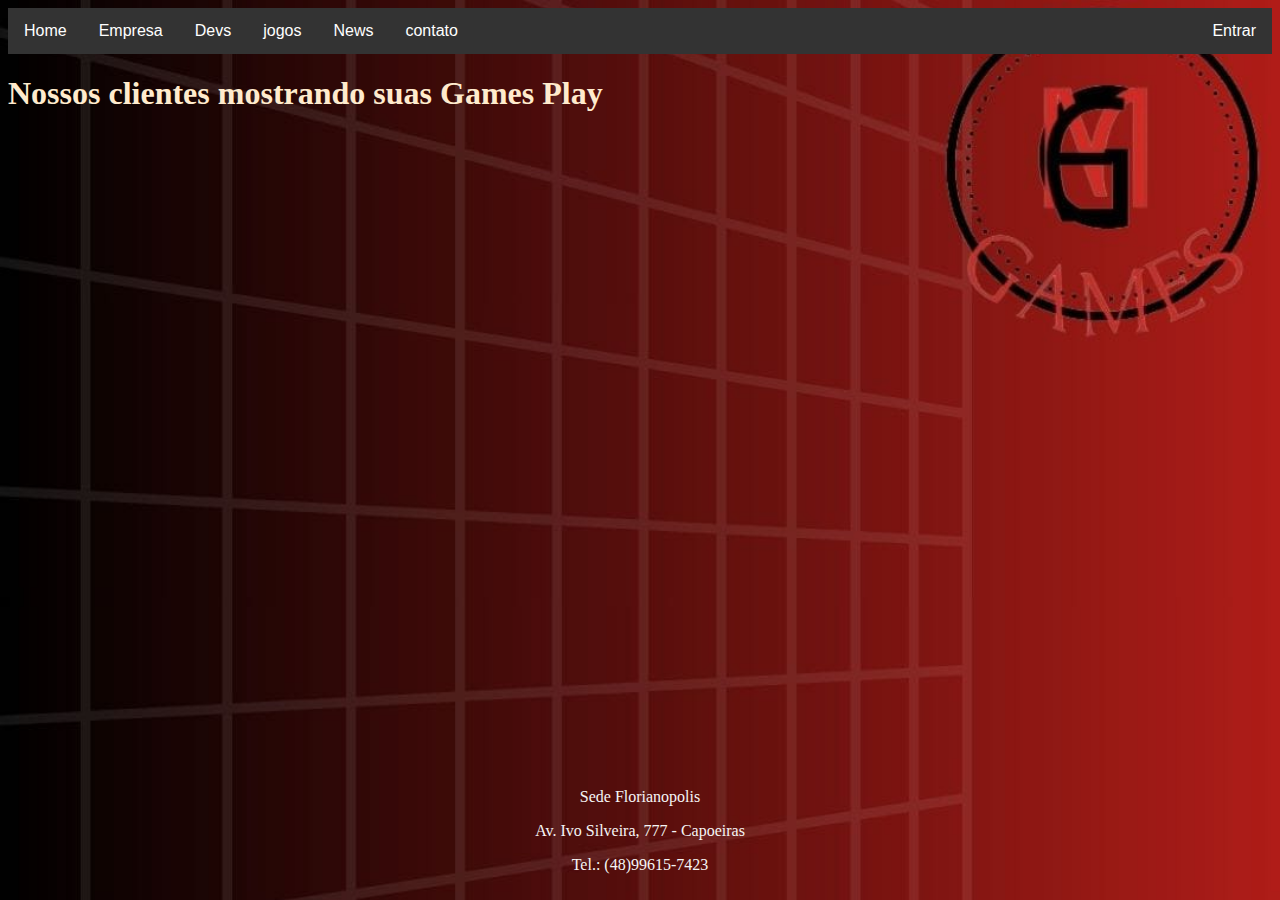
<file: dupla/index.html>
<!DOCTYPE html>
<html lang="pt-br">
<head>
    <meta charset="UFT-8">
    <meta http-equiv="X-UA-Compatible" content="IE=chrome">
    <meta name="viewport" content="width=device-width, initial-scale=1.0">
    <link rel="stylesheet" href="style.css">
    <title>Gui&Maria</title>

</head>
<body>
      <!--Barra Menu-->
    <nav id="menuH">
        <div class="navbar">
            <a href="index.html">Home
            </a>

            <a href="../dupla/Empresa/index.html">Empresa
            </a> 

            <div class="dropdown">
              <button class="dropbtn">Devs
                <i class="fa fa-caret-down"></i>
              </button>
              <div class="dropdown-content">
                <a href="../dupla/curriculoGui.html">Guilherme</a>
                <a href="../dupla/curriculoduda.html">Maria Eduarda</a>
            </div>
            </div>

            <a href="../dupla/jogos/index2.html">jogos
            </a> 

            <a href="../dupla/News/index.html">News
            </a> 

            <a href="../dupla/formulario/index.html">contato
            </a> 

            <a href="http://sga.fmpsc.edu.br/portal">Entrar
            </a>

          </div>
    </nav>
    <!--Barra Menu-->

</body>
    <h1>Nossos clientes mostrando suas Games Play</h1>

    <iframe width="560" height="315" src="https://www.youtube.com/embed/fkCfHtO1IXo?si=cz0vE5HKGeuNaut3" title="YouTube video player" frameborder="0" allow="accelerometer; autoplay; clipboard-write; encrypted-media; gyroscope; picture-in-picture; web-share" allowfullscreen></iframe>

    <iframe width="560" height="315" src="https://www.youtube.com/embed/VoQJrenOC-c?si=14FCwlcWL7K_UmV6" title="YouTube video player" frameborder="0" allow="accelerometer; autoplay; clipboard-write; encrypted-media; gyroscope; picture-in-picture; web-share" allowfullscreen></iframe>

    <iframe width="560" height="315" src="https://www.youtube.com/embed/aaVWxJGRGpI?si=E9W53GMz2Ra1kC54" title="YouTube video player" frameborder="0" allow="accelerometer; autoplay; clipboard-write; encrypted-media; gyroscope; picture-in-picture; web-share" allowfullscreen></iframe>

    <iframe width="560" height="315" src="https://www.youtube.com/embed/Mi-bPk67Eug?si=uApfKZTNXnHuVZnU" title="YouTube video player" frameborder="0" allow="accelerometer; autoplay; clipboard-write; encrypted-media; gyroscope; picture-in-picture; web-share" allowfullscreen></iframe>
</body>
<footer>
  <p>Sede Florianopolis</p>
  <p>Av. Ivo Silveira, 777 - Capoeiras</p>
  <p>Tel.: (48)99615-7423</p>
</footer>


</html>
</file>
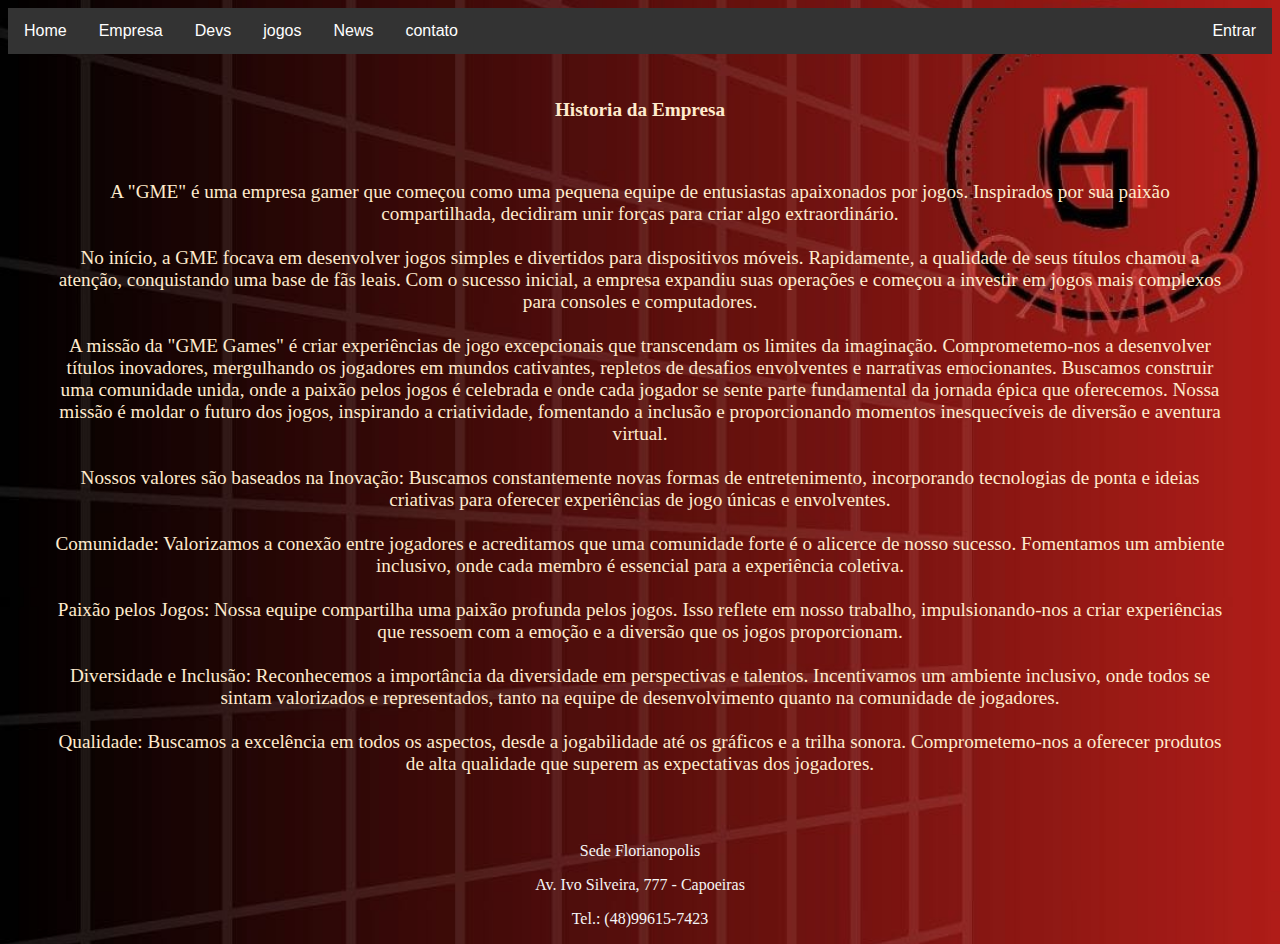
<file: dupla/Empresa/index.html>
<!DOCTYPE html>
<html lang="en">
<head>
    <meta charset="UTF-8">
    <meta name="viewport" content="width=device-width, initial-scale=1.0">
    <title>Empresa</title>
    <link rel="stylesheet" href="../Empresa/style.css">
</head>
<body>
     <!--Barra Menu-->
     <nav id="menuH">
        <div class="navbar">
            <a href="../index.html">Home
            </a>
            
            <a href="../Empresa/index.html">Empresa
            </a> 

            <div class="dropdown">
              <button class="dropbtn">Devs
                <i class="fa fa-caret-down"></i>
              </button>
              <div class="dropdown-content">
                <a href="../curriculoGui.html">Guilherme</a>
                <a href="../curriculoduda.html">Maria Eduarda</a>
            </div>
            </div>

            <a href="../jogos/index2.html">jogos
            </a> 

            <a href="../News/index.html">News
            </a> 

            <a href="../formulario/index.html">contato
            </a> 

            <a href="http://sga.fmpsc.edu.br/portal">Entrar
            </a>

          </div>
    </nav>
        <!--Barra Menu-->
<h1>Historia da Empresa</h1>

    <p class="text">A "GME" é uma empresa gamer que começou como uma pequena equipe de entusiastas apaixonados por jogos. Inspirados por sua paixão compartilhada, decidiram unir forças para criar algo extraordinário. <br><br>
        No início, a GME focava em desenvolver jogos simples e divertidos para dispositivos móveis. Rapidamente, a qualidade de seus títulos chamou a atenção, conquistando uma base de fãs leais. Com o sucesso inicial, a empresa expandiu suas operações e começou a investir em jogos mais complexos para consoles e computadores. <br><br>
        A missão da "GME Games" é criar experiências de jogo excepcionais que transcendam os limites da imaginação. Comprometemo-nos a desenvolver títulos inovadores, mergulhando os jogadores em mundos cativantes, repletos de desafios envolventes e narrativas emocionantes. Buscamos construir uma comunidade unida, onde a paixão pelos jogos é celebrada e onde cada jogador se sente parte fundamental da jornada épica que oferecemos. Nossa missão é moldar o futuro dos jogos, inspirando a criatividade, fomentando a inclusão e proporcionando momentos inesquecíveis de diversão e aventura virtual.<br><br>
         Nossos valores são baseados na Inovação: Buscamos constantemente novas formas de entretenimento, incorporando tecnologias de ponta e ideias criativas para oferecer experiências de jogo únicas e envolventes.<br><br>
        Comunidade: Valorizamos a conexão entre jogadores e acreditamos que uma comunidade forte é o alicerce de nosso sucesso. Fomentamos um ambiente inclusivo, onde cada membro é essencial para a experiência coletiva. <br><br>
        Paixão pelos Jogos: Nossa equipe compartilha uma paixão profunda pelos jogos. Isso reflete em nosso trabalho, impulsionando-nos a criar experiências que ressoem com a emoção e a diversão que os jogos proporcionam. <br><br>
        Diversidade e Inclusão: Reconhecemos a importância da diversidade em perspectivas e talentos. Incentivamos um ambiente inclusivo, onde todos se sintam valorizados e representados, tanto na equipe de desenvolvimento quanto na comunidade de jogadores. <br><br>
        Qualidade: Buscamos a excelência em todos os aspectos, desde a jogabilidade até os gráficos e a trilha sonora. Comprometemo-nos a oferecer produtos de alta qualidade que superem as expectativas dos jogadores. <br><br>
        </p>
</body>
<footer>
  <p>Sede Florianopolis</p>
  <p>Av. Ivo Silveira, 777 - Capoeiras</p>
  <p>Tel.: (48)99615-7423</p>
</footer>
</html>
</file>
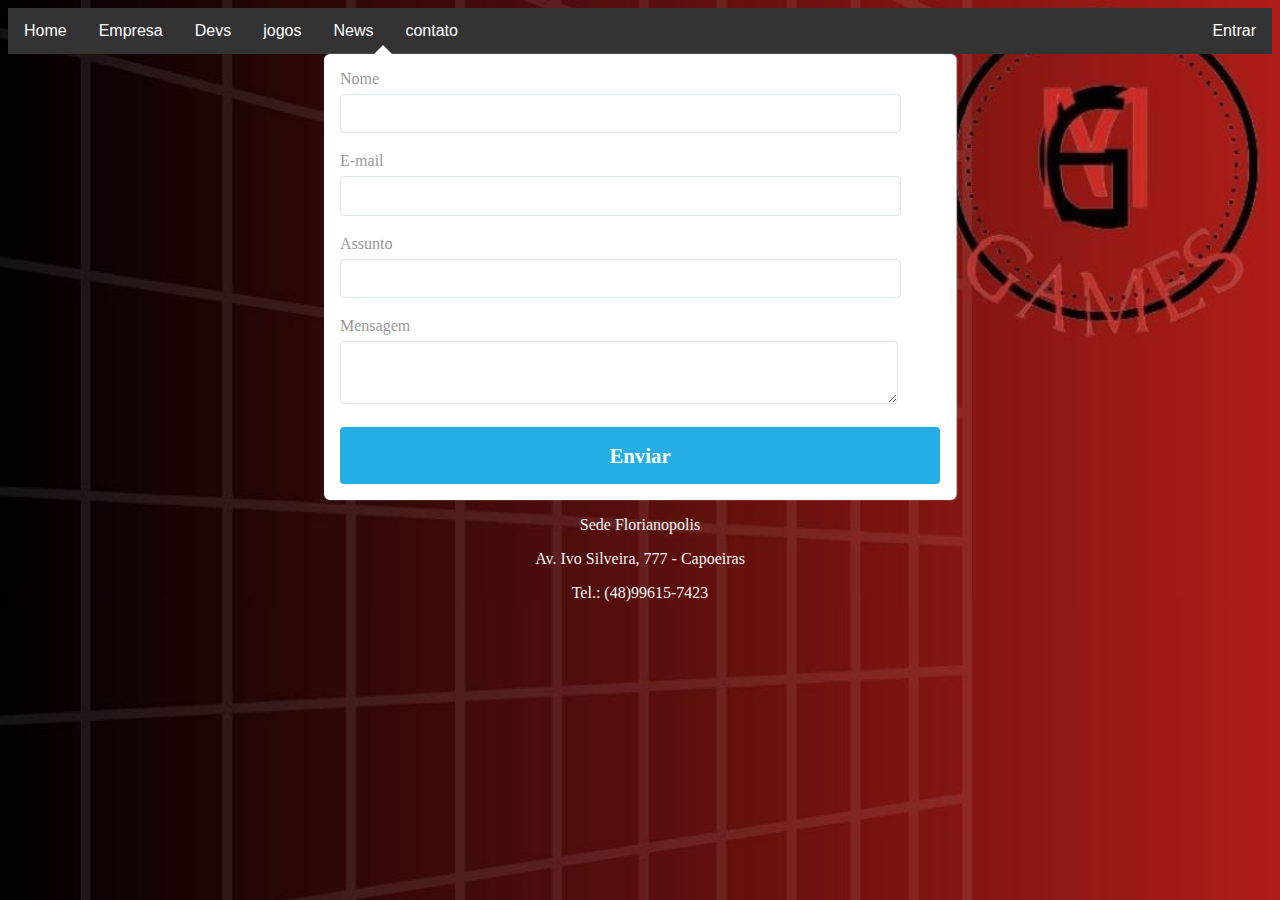
<file: dupla/formulario/index.html>
<!DOCTYPE html>
<html lang="pt_br">
<head>
    <meta charset="UTF-8">
    <meta name="viewport" content="width=device-width, initial-scale=1.0">
    <title>contato</title>
    <link rel="stylesheet" href="../formulario/style.css">
</head>
<body>

        <!--Barra Menu-->
    <nav id="menuH">
        <div class="navbar">
            <a href="../index.html">Home
            </a>

            <a href="../Empresa/index.html">Empresa
            </a> 

            <div class="dropdown">
              <button class="dropbtn">Devs
                <i class="fa fa-caret-down"></i>
              </button>
              <div class="dropdown-content">
                <a href="../curriculo.html">Guilherme</a>
                <a href="#">Maria Eduarda</a>
            </div>
            </div>

            <a href="../jogos/index2.html">jogos
            </a> 

            <a href="../News/index.html">News
            </a> 

            <a href="../dupla/formulario/index.html">contato
            </a> 

            <a href="http://sga.fmpsc.edu.br/portal">Entrar
            </a>

          </div>
    </nav>
    <!--Barra Menu-->

    <!--Formulario Contato-->
    <div class="formularioContato">
        
        <form action="aquiIraOEmail.php" method="post" enctype="multipart/form-data">
            <label>
                <span><i class="icon icon-user-1"></i> Nome</span>
                <input type="text" name="nome" required="">
            </label>
            
            <label>
                <span><i class="icon icon-email"></i> E-mail</span>
                <input type="text" name="email" class="fade_8S">
            </label>
            <label>
                <span><i class="icon icon-flag"></i> Assunto</span>
                <input type="text" name="assunto" required="">
            </label>
            
            <label>
                <span><i class="icon icon-comment"></i> Mensagem</span>
                 <textarea name="mensagem" rows="3" required=""></textarea> 
            </label>
           
            <input type="hidden" name="acao" value="enviar" />
            <button class="btn-envia" title="Enviar"><b class="icon icon-paper-plane-o"> Enviar</b></button>
        
        </form>
    </div><!--Formulario Contato-->
</body>
<footer>
    <p>Sede Florianopolis</p>
    <p>Av. Ivo Silveira, 777 - Capoeiras</p>
    <p>Tel.: (48)99615-7423</p>
  </footer>
</html>
</file>
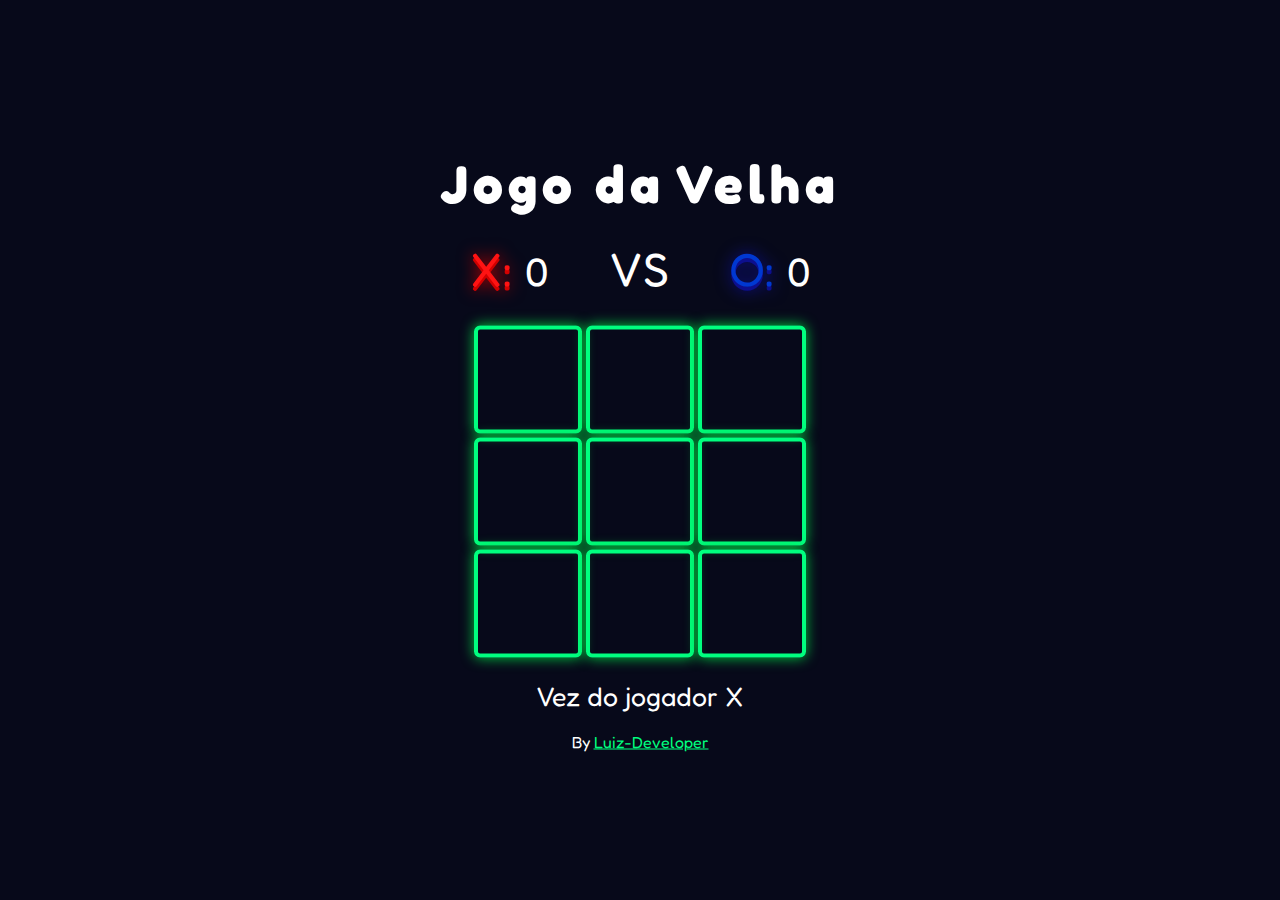
<file: dupla/jogos/jogoDaVelha/index.html>
<!DOCTYPE html>
<html lang="pt-br">
<head>
    <meta charset="UTF-8">
    <meta name="viewport" content="width=device-width, initial-scale=1.0">
    <meta http-equiv="X-UA-Compatible" content="ie=edge">
    <link rel="stylesheet" href="../jogoDaVelha/style.css">
    <title>Jogo da Velha</title>
</head>
<body>
    <div class="hide">
        <div class="hide-content">
           <p class="result">X é o vencedor</p>
           <button onclick="restart('num')" class="btn-restart">Reiniciar</button>
        </div>
    </div>
    <div class="body-container">
        <div class="title-container">
            <h2 class="title">Jogo da Velha</h2>
        </div>
        <div class="scoreboard-container">
            <div class="x-score-container">
               <span class="infor-score" style="color: #ff1313; filter: drop-shadow(0 0 8px #B00000); text-shadow: 0px 4px #D20000;">X: </span>
               <span class="x-score">0</span>
            </div>
            <div><span style="font-size: 35pt;">VS</span></div>
            <div class="o-score-container">
               <span class="infor-score" style="color: #0038d1; filter: drop-shadow(0 0 8px #0d0f8e); text-shadow: 0px 4px #0d0f8e;">O: </span>
               <span class="o-score">0</span>
            </div>
        </div>
        <div class="cell-container">
            <div class="cell" onclick="clique('cell-1')" id="cell-1"></div>
            <div class="cell" onclick="clique('cell-2')" id="cell-2"></div>
            <div class="cell" onclick="clique('cell-3')" id="cell-3"></div>
            <div class="cell" onclick="clique('cell-4')" id="cell-4"></div>
            <div class="cell" onclick="clique('cell-5')" id="cell-5"></div>
            <div class="cell" onclick="clique('cell-6')" id="cell-6"></div>
            <div class="cell" onclick="clique('cell-7')" id="cell-7"></div>
            <div class="cell" onclick="clique('cell-8')" id="cell-8"></div>
            <div class="cell" onclick="clique('cell-9')" id="cell-9"></div>
        </div>
        <div class="player-mensage">
            <p class="player-order">Vez do jogador X</p>
        </div>
        <div class="autor">
            <span>By <a href="https://github.com/Luiz-Developer">Luiz-Developer</a></span>
        </div>
    </div>
    <script src="../jogoDaVelha/script.js"></script>
</body>
</html>
</file>
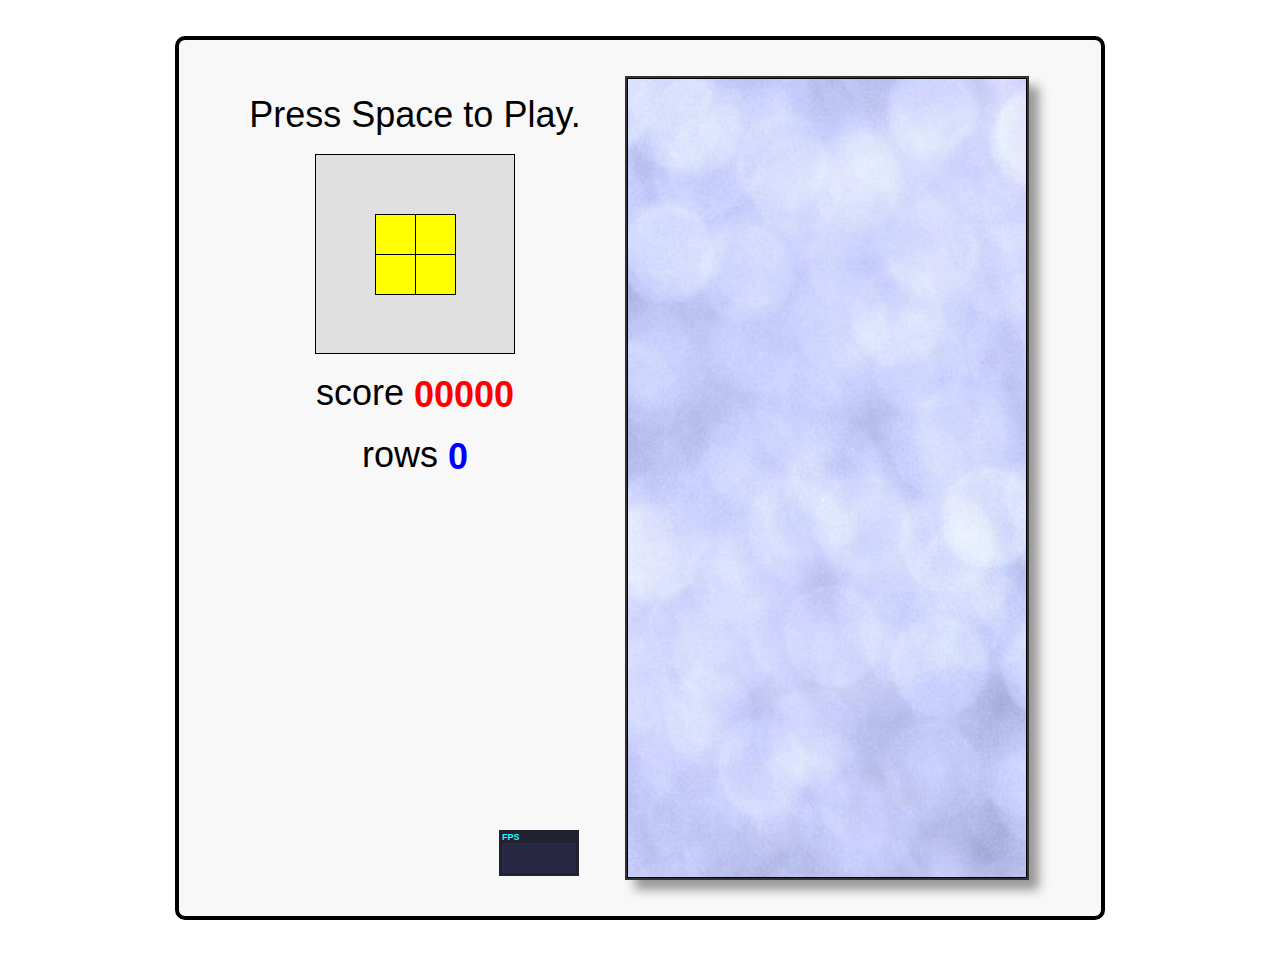
<file: dupla/jogos/tetris/index.html>
<!DOCTYPE html>
<html>
<head>
  <title>Javascript Tetris</title>
  <style>
    body      { font-family: Helvetica, sans-serif; }
    #tetris   { margin: 1em auto; padding: 1em; border: 4px solid black; border-radius: 10px; background-color: #F8F8F8; }
    #stats    { display: inline-block; vertical-align: top; }
    #canvas   { display: inline-block; vertical-align: top; background: url(texture.jpg); box-shadow: 10px 10px 10px #999; border: 2px solid #333; }
    #menu     { display: inline-block; vertical-align: top; position: relative; }
    #menu p   { margin: 0.5em 0; text-align: center; }
    #menu p a { text-decoration: none; color: black; }
    #upcoming { display: block; margin: 0 auto; background-color: #E0E0E0; }
    #score    { color: red; font-weight: bold; vertical-align: middle; }
    #rows     { color: blue; font-weight: bold; vertical-align: middle; }
    #stats    { position: absolute; bottom: 0em; right: 1em; }
    @media screen and (min-width:   0px) and (min-height:   0px)  { #tetris { font-size: 0.75em; width: 250px; } #menu { width: 100px; height: 200px; } #upcoming { width:  50px; height:  50px; } #canvas { width: 100px; height: 200px; } } /* 10px chunks */
    @media screen and (min-width: 400px) and (min-height: 400px)  { #tetris { font-size: 1.00em; width: 350px; } #menu { width: 150px; height: 300px; } #upcoming { width:  75px; height:  75px; } #canvas { width: 150px; height: 300px; } } /* 15px chunks */
    @media screen and (min-width: 500px) and (min-height: 500px)  { #tetris { font-size: 1.25em; width: 450px; } #menu { width: 200px; height: 400px; } #upcoming { width: 100px; height: 100px; } #canvas { width: 200px; height: 400px; } } /* 20px chunks */
    @media screen and (min-width: 600px) and (min-height: 600px)  { #tetris { font-size: 1.50em; width: 550px; } #menu { width: 250px; height: 500px; } #upcoming { width: 125px; height: 125px; } #canvas { width: 250px; height: 500px; } } /* 25px chunks */
    @media screen and (min-width: 700px) and (min-height: 700px)  { #tetris { font-size: 1.75em; width: 650px; } #menu { width: 300px; height: 600px; } #upcoming { width: 150px; height: 150px; } #canvas { width: 300px; height: 600px; } } /* 30px chunks */
    @media screen and (min-width: 800px) and (min-height: 800px)  { #tetris { font-size: 2.00em; width: 750px; } #menu { width: 350px; height: 700px; } #upcoming { width: 175px; height: 175px; } #canvas { width: 350px; height: 700px; } } /* 35px chunks */
    @media screen and (min-width: 900px) and (min-height: 900px)  { #tetris { font-size: 2.25em; width: 850px; } #menu { width: 400px; height: 800px; } #upcoming { width: 200px; height: 200px; } #canvas { width: 400px; height: 800px; } } /* 40px chunks */
  </style>
</head>

<body>

  <div id="tetris">
    <div id="menu">
      <p id="start"><a href="javascript:play();">Press Space to Play.</a></p>
      <p><canvas id="upcoming"></canvas></p>
      <p>score <span id="score">00000</span></p>
      <p>rows <span id="rows">0</span></p>
    </div>
    <canvas id="canvas">
      Sorry, this example cannot be run because your browser does not support the &lt;canvas&gt; element
    </canvas>
  </div>

  <script src="stats.js"></script>
  <script>

    //-------------------------------------------------------------------------
    // base helper methods
    //-------------------------------------------------------------------------

    function get(id)        { return document.getElementById(id);  }
    function hide(id)       { get(id).style.visibility = 'hidden'; }
    function show(id)       { get(id).style.visibility = null;     }
    function html(id, html) { get(id).innerHTML = html;            }

    function timestamp()           { return new Date().getTime();                             }
    function random(min, max)      { return (min + (Math.random() * (max - min)));            }
    function randomChoice(choices) { return choices[Math.round(random(0, choices.length-1))]; }

    if (!window.requestAnimationFrame) { // http://paulirish.com/2011/requestanimationframe-for-smart-animating/
      window.requestAnimationFrame = window.webkitRequestAnimationFrame ||
                                     window.mozRequestAnimationFrame    ||
                                     window.oRequestAnimationFrame      ||
                                     window.msRequestAnimationFrame     ||
                                     function(callback, element) {
                                       window.setTimeout(callback, 1000 / 60);
                                     }
    }

    //-------------------------------------------------------------------------
    // game constants
    //-------------------------------------------------------------------------

    var KEY     = { ESC: 27, SPACE: 32, LEFT: 37, UP: 38, RIGHT: 39, DOWN: 40 },
        DIR     = { UP: 0, RIGHT: 1, DOWN: 2, LEFT: 3, MIN: 0, MAX: 3 },
        stats   = new Stats(),
        canvas  = get('canvas'),
        ctx     = canvas.getContext('2d'),
        ucanvas = get('upcoming'),
        uctx    = ucanvas.getContext('2d'),
        speed   = { start: 0.6, decrement: 0.005, min: 0.1 }, // how long before piece drops by 1 row (seconds)
        nx      = 10, // width of tetris court (in blocks)
        ny      = 20, // height of tetris court (in blocks)
        nu      = 5;  // width/height of upcoming preview (in blocks)

    //-------------------------------------------------------------------------
    // game variables (initialized during reset)
    //-------------------------------------------------------------------------

    var dx, dy,        // pixel size of a single tetris block
        blocks,        // 2 dimensional array (nx*ny) representing tetris court - either empty block or occupied by a 'piece'
        actions,       // queue of user actions (inputs)
        playing,       // true|false - game is in progress
        dt,            // time since starting this game
        current,       // the current piece
        next,          // the next piece
        score,         // the current score
        vscore,        // the currently displayed score (it catches up to score in small chunks - like a spinning slot machine)
        rows,          // number of completed rows in the current game
        step;          // how long before current piece drops by 1 row

    //-------------------------------------------------------------------------
    // tetris pieces
    //
    // blocks: each element represents a rotation of the piece (0, 90, 180, 270)
    //         each element is a 16 bit integer where the 16 bits represent
    //         a 4x4 set of blocks, e.g. j.blocks[0] = 0x44C0
    //
    //             0100 = 0x4 << 3 = 0x4000
    //             0100 = 0x4 << 2 = 0x0400
    //             1100 = 0xC << 1 = 0x00C0
    //             0000 = 0x0 << 0 = 0x0000
    //                               ------
    //                               0x44C0
    //
    //-------------------------------------------------------------------------

    var i = { size: 4, blocks: [0x0F00, 0x2222, 0x00F0, 0x4444], color: 'cyan'   };
    var j = { size: 3, blocks: [0x44C0, 0x8E00, 0x6440, 0x0E20], color: 'blue'   };
    var l = { size: 3, blocks: [0x4460, 0x0E80, 0xC440, 0x2E00], color: 'orange' };
    var o = { size: 2, blocks: [0xCC00, 0xCC00, 0xCC00, 0xCC00], color: 'yellow' };
    var s = { size: 3, blocks: [0x06C0, 0x8C40, 0x6C00, 0x4620], color: 'green'  };
    var t = { size: 3, blocks: [0x0E40, 0x4C40, 0x4E00, 0x4640], color: 'purple' };
    var z = { size: 3, blocks: [0x0C60, 0x4C80, 0xC600, 0x2640], color: 'red'    };

    //------------------------------------------------
    // do the bit manipulation and iterate through each
    // occupied block (x,y) for a given piece
    //------------------------------------------------
    function eachblock(type, x, y, dir, fn) {
      var bit, result, row = 0, col = 0, blocks = type.blocks[dir];
      for(bit = 0x8000 ; bit > 0 ; bit = bit >> 1) {
        if (blocks & bit) {
          fn(x + col, y + row);
        }
        if (++col === 4) {
          col = 0;
          ++row;
        }
      }
    }

    //-----------------------------------------------------
    // check if a piece can fit into a position in the grid
    //-----------------------------------------------------
    function occupied(type, x, y, dir) {
      var result = false
      eachblock(type, x, y, dir, function(x, y) {
        if ((x < 0) || (x >= nx) || (y < 0) || (y >= ny) || getBlock(x,y))
          result = true;
      });
      return result;
    }

    function unoccupied(type, x, y, dir) {
      return !occupied(type, x, y, dir);
    }

    //-----------------------------------------
    // start with 4 instances of each piece and
    // pick randomly until the 'bag is empty'
    //-----------------------------------------
    var pieces = [];
    function randomPiece() {
      if (pieces.length == 0)
        pieces = [i,i,i,i,j,j,j,j,l,l,l,l,o,o,o,o,s,s,s,s,t,t,t,t,z,z,z,z];
      var type = pieces.splice(random(0, pieces.length-1), 1)[0];
      return { type: type, dir: DIR.UP, x: Math.round(random(0, nx - type.size)), y: 0 };
    }


    //-------------------------------------------------------------------------
    // GAME LOOP
    //-------------------------------------------------------------------------

    function run() {

      showStats(); // initialize FPS counter
      addEvents(); // attach keydown and resize events

      var last = now = timestamp();
      function frame() {
        now = timestamp();
        update(Math.min(1, (now - last) / 1000.0)); // using requestAnimationFrame have to be able to handle large delta's caused when it 'hibernates' in a background or non-visible tab
        draw();
        stats.update();
        last = now;
        requestAnimationFrame(frame, canvas);
      }

      resize(); // setup all our sizing information
      reset();  // reset the per-game variables
      frame();  // start the first frame

    }

    function showStats() {
      stats.domElement.id = 'stats';
      get('menu').appendChild(stats.domElement);
    }

    function addEvents() {
      document.addEventListener('keydown', keydown, false);
      window.addEventListener('resize', resize, false);
    }

    function resize(event) {
      canvas.width   = canvas.clientWidth;  // set canvas logical size equal to its physical size
      canvas.height  = canvas.clientHeight; // (ditto)
      ucanvas.width  = ucanvas.clientWidth;
      ucanvas.height = ucanvas.clientHeight;
      dx = canvas.width  / nx; // pixel size of a single tetris block
      dy = canvas.height / ny; // (ditto)
      invalidate();
      invalidateNext();
    }

    function keydown(ev) {
      var handled = false;
      if (playing) {
        switch(ev.keyCode) {
          case KEY.LEFT:   actions.push(DIR.LEFT);  handled = true; break;
          case KEY.RIGHT:  actions.push(DIR.RIGHT); handled = true; break;
          case KEY.UP:     actions.push(DIR.UP);    handled = true; break;
          case KEY.DOWN:   actions.push(DIR.DOWN);  handled = true; break;
          case KEY.ESC:    lose();                  handled = true; break;
        }
      }
      else if (ev.keyCode == KEY.SPACE) {
        play();
        handled = true;
      }
      if (handled)
        ev.preventDefault(); // prevent arrow keys from scrolling the page (supported in IE9+ and all other browsers)
    }

    //-------------------------------------------------------------------------
    // GAME LOGIC
    //-------------------------------------------------------------------------

    function play() { hide('start'); reset();          playing = true;  }
    function lose() { show('start'); setVisualScore(); playing = false; }

    function setVisualScore(n)      { vscore = n || score; invalidateScore(); }
    function setScore(n)            { score = n; setVisualScore(n);  }
    function addScore(n)            { score = score + n;   }
    function clearScore()           { setScore(0); }
    function clearRows()            { setRows(0); }
    function setRows(n)             { rows = n; step = Math.max(speed.min, speed.start - (speed.decrement*rows)); invalidateRows(); }
    function addRows(n)             { setRows(rows + n); }
    function getBlock(x,y)          { return (blocks && blocks[x] ? blocks[x][y] : null); }
    function setBlock(x,y,type)     { blocks[x] = blocks[x] || []; blocks[x][y] = type; invalidate(); }
    function clearBlocks()          { blocks = []; invalidate(); }
    function clearActions()         { actions = []; }
    function setCurrentPiece(piece) { current = piece || randomPiece(); invalidate();     }
    function setNextPiece(piece)    { next    = piece || randomPiece(); invalidateNext(); }

    function reset() {
      dt = 0;
      clearActions();
      clearBlocks();
      clearRows();
      clearScore();
      setCurrentPiece(next);
      setNextPiece();
    }

    function update(idt) {
      if (playing) {
        if (vscore < score)
          setVisualScore(vscore + 1);
        handle(actions.shift());
        dt = dt + idt;
        if (dt > step) {
          dt = dt - step;
          drop();
        }
      }
    }

    function handle(action) {
      switch(action) {
        case DIR.LEFT:  move(DIR.LEFT);  break;
        case DIR.RIGHT: move(DIR.RIGHT); break;
        case DIR.UP:    rotate();        break;
        case DIR.DOWN:  drop();          break;
      }
    }

    function move(dir) {
      var x = current.x, y = current.y;
      switch(dir) {
        case DIR.RIGHT: x = x + 1; break;
        case DIR.LEFT:  x = x - 1; break;
        case DIR.DOWN:  y = y + 1; break;
      }
      if (unoccupied(current.type, x, y, current.dir)) {
        current.x = x;
        current.y = y;
        invalidate();
        return true;
      }
      else {
        return false;
      }
    }

    function rotate() {
      var newdir = (current.dir == DIR.MAX ? DIR.MIN : current.dir + 1);
      if (unoccupied(current.type, current.x, current.y, newdir)) {
        current.dir = newdir;
        invalidate();
      }
    }

    function drop() {
      if (!move(DIR.DOWN)) {
        addScore(10);
        dropPiece();
        removeLines();
        setCurrentPiece(next);
        setNextPiece(randomPiece());
        clearActions();
        if (occupied(current.type, current.x, current.y, current.dir)) {
          lose();
        }
      }
    }

    function dropPiece() {
      eachblock(current.type, current.x, current.y, current.dir, function(x, y) {
        setBlock(x, y, current.type);
      });
    }

    function removeLines() {
      var x, y, complete, n = 0;
      for(y = ny ; y > 0 ; --y) {
        complete = true;
        for(x = 0 ; x < nx ; ++x) {
          if (!getBlock(x, y))
            complete = false;
        }
        if (complete) {
          removeLine(y);
          y = y + 1; // recheck same line
          n++;
        }
      }
      if (n > 0) {
        addRows(n);
        addScore(100*Math.pow(2,n-1)); // 1: 100, 2: 200, 3: 400, 4: 800
      }
    }

    function removeLine(n) {
      var x, y;
      for(y = n ; y >= 0 ; --y) {
        for(x = 0 ; x < nx ; ++x)
          setBlock(x, y, (y == 0) ? null : getBlock(x, y-1));
      }
    }

    //-------------------------------------------------------------------------
    // RENDERING
    //-------------------------------------------------------------------------

    var invalid = {};

    function invalidate()         { invalid.court  = true; }
    function invalidateNext()     { invalid.next   = true; }
    function invalidateScore()    { invalid.score  = true; }
    function invalidateRows()     { invalid.rows   = true; }

    function draw() {
      ctx.save();
      ctx.lineWidth = 1;
      ctx.translate(0.5, 0.5); // for crisp 1px black lines
      drawCourt();
      drawNext();
      drawScore();
      drawRows();
      ctx.restore();
    }

    function drawCourt() {
      if (invalid.court) {
        ctx.clearRect(0, 0, canvas.width, canvas.height);
        if (playing)
          drawPiece(ctx, current.type, current.x, current.y, current.dir);
        var x, y, block;
        for(y = 0 ; y < ny ; y++) {
          for (x = 0 ; x < nx ; x++) {
            if (block = getBlock(x,y))
              drawBlock(ctx, x, y, block.color);
          }
        }
        ctx.strokeRect(0, 0, nx*dx - 1, ny*dy - 1); // court boundary
        invalid.court = false;
      }
    }

    function drawNext() {
      if (invalid.next) {
        var padding = (nu - next.type.size) / 2; // half-arsed attempt at centering next piece display
        uctx.save();
        uctx.translate(0.5, 0.5);
        uctx.clearRect(0, 0, nu*dx, nu*dy);
        drawPiece(uctx, next.type, padding, padding, next.dir);
        uctx.strokeStyle = 'black';
        uctx.strokeRect(0, 0, nu*dx - 1, nu*dy - 1);
        uctx.restore();
        invalid.next = false;
      }
    }

    function drawScore() {
      if (invalid.score) {
        html('score', ("00000" + Math.floor(vscore)).slice(-5));
        invalid.score = false;
      }
    }

    function drawRows() {
      if (invalid.rows) {
        html('rows', rows);
        invalid.rows = false;
      }
    }

    function drawPiece(ctx, type, x, y, dir) {
      eachblock(type, x, y, dir, function(x, y) {
        drawBlock(ctx, x, y, type.color);
      });
    }

    function drawBlock(ctx, x, y, color) {
      ctx.fillStyle = color;
      ctx.fillRect(x*dx, y*dy, dx, dy);
      ctx.strokeRect(x*dx, y*dy, dx, dy)
    }

    //-------------------------------------------------------------------------
    // FINALLY, lets run the game
    //-------------------------------------------------------------------------

    run();

  </script>

</body>
</html>
</file>
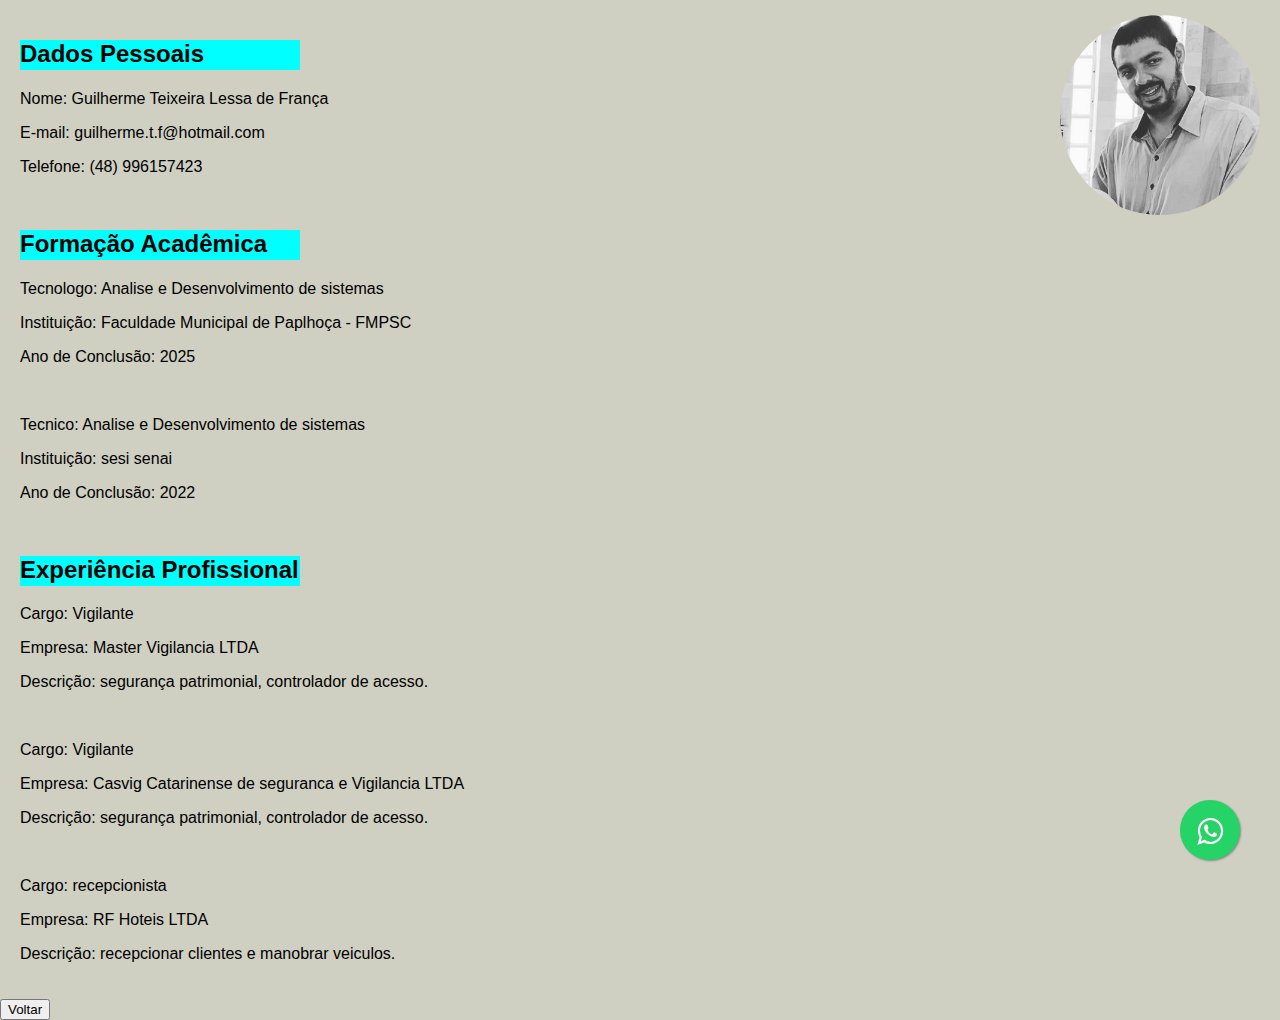
<file: dupla/curriculoGui.html>
<!DOCTYPE html>
<html>
<head>
    <title>Currículo Guilherme</title>
    <style>
        body {
            font-family: Arial, sans-serif;
            background-color: #cfcfc2;
            margin: 0;
            padding: 0;
        }

        i{
            margin-top:16px
        }


        a{
            position:fixed;
            width:60px;
            height:60px;
            bottom:40px;
            right:40px;
            background-color:#25d366;
            color:#FFF;
            border-radius:50px;
            text-align:center;
            font-size:30px;
            box-shadow: 1px 1px 2px #888;
            z-index:1000;
            }
        h2 {
            background-color: aqua;  
            width: 280px;
            height: 30px;          
        }
        #header {
            background-color: #333;
            color: #fff;
            text-align: center;
            padding: 20px;
        }

        #profile-image {
            max-width: 200px;
            border-radius: 50%;
            display: block;
            float: right;
            margin: -75px auto;
        }

        #main-content {
            padding: 20px;
        }

        .navbar {
    overflow: hidden;
    background-color: #333;
    font-family: Arial;
  }
  
  .navbar a {
    float: left;
    font-size: 16px;
    color: white;
    text-align: center;
    padding: 14px 16px;
    text-decoration: none;
  }

  .navbar a:last-child{
    float: right;

  }
  
  .dropdown {
    float: left;
    overflow: hidden;
  }
  
  .dropdown .dropbtn {
    font-size: 16px;
    border: none;
    outline: none;
    color: white;
    padding: 14px 16px;
    background-color: inherit;
    font-family: inherit;
    margin: 0; 
  }
  
  .navbar a:hover, .dropdown:hover .dropbtn {
    background-color: red;
  }
  
  .dropdown-content {
    display: none;
    position: absolute;
    background-color: #f9f9f9;
    min-width: 160px;
    box-shadow: 0px 8px 16px 0px rgba(0,0,0,0.2);
    z-index: 1;
  }
  
  .dropdown-content a {
    float: none;
    color: black;
    padding: 12px 16px;
    text-decoration: none;
    display: block;
    text-align: left;
  }
  

  .dropdown-content a:hover {
    background-color: #ddd;
  }
  

  .dropdown:hover .dropdown-content {
    display: block;
  }


    </style>
</head>
<body>

    <div id="main-content">
        <h2>Dados Pessoais</h2>
        <img id="profile-image" src="fotogui.jpg" alt="Foto de Perfil">
        <p>Nome: Guilherme Teixeira Lessa de França</p>
        <p>E-mail: guilherme.t.f@hotmail.com</p>
        <p>Telefone: (48) 996157423</p>
        <link rel="stylesheet" href="https://maxcdn.bootstrapcdn.com/font-awesome/4.5.0/css/font-awesome.min.css">
        <a href="https://wa.me/+5548996157423" target="_blank">
        <i class="fa fa-whatsapp"></i>
        </a>
        <br>

        <h2>Formação Acadêmica</h2>
        <p>Tecnologo: Analise e Desenvolvimento de sistemas</p>
        <p>Instituição: Faculdade Municipal de Paplhoça - FMPSC</p>
        <p>Ano de Conclusão: 2025 </p>
        <br>
    
        <p>Tecnico: Analise e Desenvolvimento de sistemas</p>
        <p>Instituição: sesi senai</p>
        <p>Ano de Conclusão: 2022</p>
        <br>

        <h2>Experiência Profissional</h2>
        <p>Cargo: Vigilante</p>
        <p>Empresa: Master Vigilancia LTDA</p>
        <p>Descrição: segurança patrimonial, controlador de acesso.</p>
        <br>

        <p>Cargo: Vigilante</p>
        <p>Empresa: Casvig Catarinense de seguranca e Vigilancia LTDA</p>
        <p>Descrição: segurança patrimonial, controlador de acesso.</p>
        <br>

        <p>Cargo: recepcionista</p>
        <p>Empresa: RF Hoteis LTDA</p>
        <p>Descrição: recepcionar clientes e manobrar veiculos.</p>


    </div>
        <button  onclick="history.back()">Voltar</button>

</body>
</html>
</file>
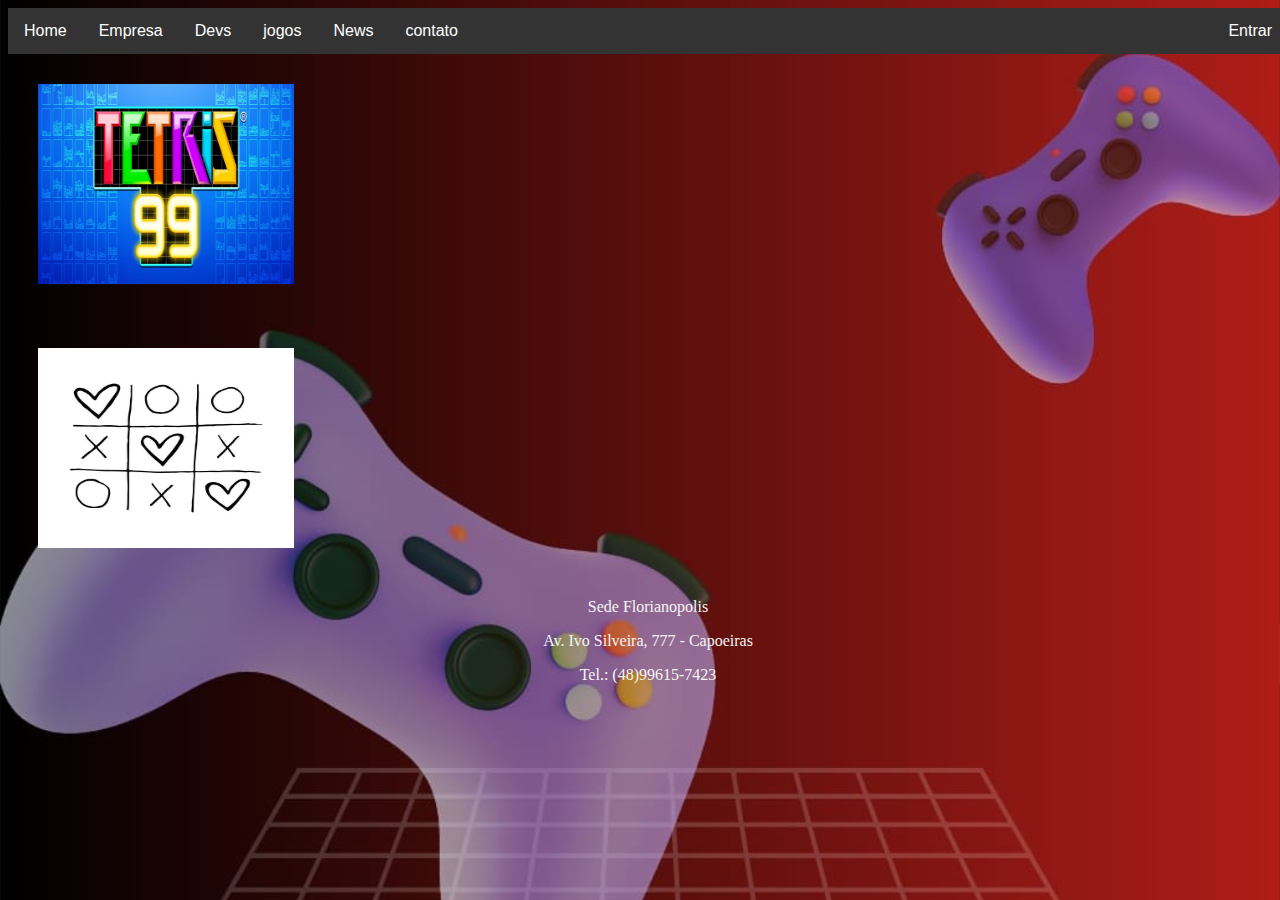
<file: dupla/jogos/index2.html>
<!DOCTYPE html>
<html lang="pt-br">
<head>
    <meta charset="UTF-8">
    <meta name="viewport" content="width=device-width, initial-scale=1.0">
    <title>jogos</title>
    <link rel="stylesheet" href="../jogos/style.css">
</head>
<body>
        <!--Barra Menu-->
    <nav id="menuH">
        <div class="navbar">
            <a href="../index.html">Home
            </a>
            
            <a href="../Empresa/index.html">Empresa
            </a> 

            <div class="dropdown">
              <button class="dropbtn">Devs
                <i class="fa fa-caret-down"></i>
              </button>
              <div class="dropdown-content">
                <a href="../curriculo.html">Guilherme</a>
                <a href="#">Maria Eduarda</a>
            </div>
            </div>

            <a href="../jogos/index2.html">jogos
            </a> 

            <a href="../News/index.html">News
            </a> 

            <a href="../formulario/index.html">contato
            </a> 

            <a href="http://sga.fmpsc.edu.br/portal">Entrar
            </a>

          </div>
    </nav>
        <!--Barra Menu-->
    <div class="linha">
        <div class="coluna-50">
            <a href="../jogos/tetris/index.html">
                <img src="../jogos/tetris.jpg" alt="imagem tetris">
            </a>    
        </div>
        <div class="coluna-50">
            <a href="../jogos/jogoDaVelha/index.html">
                <img src="../jogos/jogoDaVelha.jpg" alt="Imagem Jogo da velha">
            </a>
        </div>
      </div>
</body>
<footer>
    <p>Sede Florianopolis</p>
    <p>Av. Ivo Silveira, 777 - Capoeiras</p>
    <p>Tel.: (48)99615-7423</p>
  </footer>
</html>
</file>
<file: dupla/style.css>
.navbar {
    overflow: hidden;
    background-color: #333;
    font-family: Arial;
  }
  
  .navbar a {
    float: left;
    font-size: 16px;
    color: white;
    text-align: center;
    padding: 14px 16px;
    text-decoration: none;
  }

  .navbar a:last-child{
    float: right;

  }
  
  .dropdown {
    float: left;
    overflow: hidden;
  }
  
  .dropdown .dropbtn {
    font-size: 16px;
    border: none;
    outline: none;
    color: white;
    padding: 14px 16px;
    background-color: inherit;
    font-family: inherit;
    margin: 0; 
  }
  
  .navbar a:hover, .dropdown:hover .dropbtn {
    background-color: red;
  }
  
  .dropdown-content {
    display: none;
    position: absolute;
    background-color: red;
    min-width: 160px;
    box-shadow: 0px 8px 16px 0px rgba(0,0,0,0.2);
    z-index: 1;
  }
  
  .dropdown-content a {
    float: none;
    color: whitesmoke;
    padding: 12px 16px;
    text-decoration: none;
    display: block;
    text-align: left;
  }
  

  .dropdown-content a:hover {
    background-color: red;
  }
  

  .dropdown:hover .dropdown-content {
    display: block;
  }



body{
  background-image: url("../dupla/fundoIndex.jpeg");
  height: 100px;
  width: auto;
  background-size: cover;
}

footer{
  color: whitesmoke;
  text-align: center;
}

h1{
  color: blanchedalmond;
}
</file>
<file: dupla/Empresa/style.css>
.navbar {
    overflow: hidden;
    background-color: #333;
    font-family: Arial;
  }
  
  .navbar a {
    float: left;
    font-size: 16px;
    color: white;
    text-align: center;
    padding: 14px 16px;
    text-decoration: none;
  }
  
  .navbar a:last-child{
    float: right;
  
  }
  
  .dropdown {
    float: left;
    overflow: hidden;
  }
  
  .dropdown .dropbtn {
    font-size: 16px;
    border: none;
    outline: none;
    color: white;
    padding: 14px 16px;
    background-color: inherit;
    font-family: inherit;
    margin: 0; 
  }
  
  .navbar a:hover, .dropdown:hover .dropbtn {
    background-color: red;
  }
  
  .dropdown-content {
    display: none;
    position: absolute;
    background-color: red;
    min-width: 160px;
    box-shadow: 0px 8px 16px 0px rgba(0,0,0,0.2);
    z-index: 1;
  }
  
  .dropdown-content a {
    float: none;
    color: whitesmoke;
    padding: 12px 16px;
    text-decoration: none;
    display: block;
    text-align: left;
  }
  
  
  .dropdown-content a:hover {
    background-color: red;
  }
  
  
  .dropdown:hover .dropdown-content {
    display: block;
  }
  
  body{
  background-image: url("../fundoIndex.jpeg");
  background-size: cover;
  
  }
  .text,h1{
    color: blanchedalmond;
    text-align: justify;
    text-align: center;
    padding: 15px 16px;
    margin: 30px;
    font-size: larger;
    
  }
  
  footer{
    color: whitesmoke;
    text-align: center;
  }
</file>
<file: dupla/formulario/style.css>
.formularioContato { 
    max-width:600px; 
    height:auto; 
    float:none; 
    margin:auto; 
    padding:1em; 
    margin-bottom:1em; 
    border-radius:6px; 
    background:#fff; 
    box-shadow: 1px 0px 1.2px 0px #ccc; 
    position:relative; 
}
.formularioContato:before { 
    width:0; 
    height:0; 
    border:15px solid transparent; 
    border-bottom-color:#fff; 
    content:""; 
    position:absolute; 
    left:6%; 
    top:-4.5%; 
    margin-top:-4px; 
    margin-left:6px; 
    z-index:2;
}
.formularioContato label  { 
    float:left; 
    width:100%; 
    margin-bottom:1.2em; 
}
.formularioContato label span {
    width: 100%;
    float: left;
    color: #999;
    margin-bottom: 6px;
    font-family:'open_sansregular'; 
}
.formularioContato label input  { 
    font-size:1em; 
    color:#555; 
    font-family:'open_sansregular'; 
    outline:none; 
    border:1px #dee5ed solid; 
    border-radius:4px; 
    padding:0.6em; 
    transition: 0.3s; 

}
input, select, textarea {
  padding: 10px;
  width: 90%;
}
.formularioContato label select { 
    font-size:1em; 
    color:#555; 
    border:1px #dee5ed solid; 
    border-radius:4px; 
    padding:0.6em; 
    outline:none; 
    transition: 0.3s;  
}
.formularioContato label textarea { 
    font-size:1em; 
    color:#555; 
    border:1px #dee5ed solid; 
    border-radius:4px; 
    padding:0.6em; 
    outline:none;
    transition: 0.3s;   
}
.formularioContato label input:focus    { box-shadow:0 0 5px 0px rgb(178,216,231); border:1px rgb(37,174,230) solid; color:rgb(37,174,230);}
.formularioContato label select:focus   { box-shadow:0 0 5px 0px rgb(178,216,231); border:1px rgb(37,174,230) solid; }
.formularioContato label textarea:focus { box-shadow:0 0 5px 0px rgb(178,216,231); border:1px rgb(37,174,230) solid; color:rgb(37,174,230);}
.formularioContato button.btn-envia { 
    background-color:rgb(37,174,230); 
    width:100%;
    display:block; 
    margin:auto; 
    cursor:pointer; 
    border-radius:4px;  
    border:0; 
    padding:0.8em 0em; 
    color:#fff; 
    font-size:1.3em; 
    font-family:'open_sansbold'; 
    text-align: center;
    transition: 0.3s;   
}
.formularioContato button.btn-envia:hover { 
    background-color:#333; 
}

footer{
  color: whitesmoke;
  text-align: center;
}

.navbar {
  overflow: hidden;
  background-color: #333;
  font-family: Arial;
}

.navbar a {
  float: left;
  font-size: 16px;
  color: white;
  text-align: center;
  padding: 14px 16px;
  text-decoration: none;
}

.navbar a:last-child{
  float: right;

}

.dropdown {
  float: left;
  overflow: hidden;
}

.dropdown .dropbtn {
  font-size: 16px;
  border: none;
  outline: none;
  color: white;
  padding: 14px 16px;
  background-color: inherit;
  font-family: inherit;
  margin: 0; 
}

.navbar a:hover, .dropdown:hover .dropbtn {
  background-color: red;
}

.dropdown-content {
  display: none;
  position: absolute;
  background-color: red;
  min-width: 160px;
  box-shadow: 0px 8px 16px 0px rgba(0,0,0,0.2);
  z-index: 1;
}

.dropdown-content a {
  float: none;
  color: whitesmoke;
  padding: 12px 16px;
  text-decoration: none;
  display: block;
  text-align: left;
}


.dropdown-content a:hover {
  background-color: red;
}


.dropdown:hover .dropdown-content {
  display: block;
}

body{
background-image: url("../fundoIndex.jpeg");
background-size: cover;
}
</file>
<file: dupla/jogos/jogoDaVelha/style.css>
@import url('https://fonts.googleapis.com/css2?family=Fredoka+One&display=swap');

* {
    margin: 0;
    padding: 0;
}

body {
    font-family: 'Fredoka One', sans-serif;
    text-align: center;
    background-color: #07091A;
    color: white;
}

.body-container {
    position: absolute;
    top: 50%;
    left: 50%;
    transform: translate(-50%, -50%);
}

.hide {
    display: none;
}

.title-container {
    margin-top: 2px;
    margin-bottom: 25px;
}

.title {
    letter-spacing: 5px;
    font-size: 40pt;
}

.cell-container {
    width: 100%;
    height: 100%;
    display: grid;
    grid-template-columns: repeat(3, auto);
    justify-content: center;
    align-items: center;
    justify-items: center;
    align-items: center;
}

.cell {
    width: 100px;
    height: 100px;
    cursor: pointer;
    border: 4px solid #00FF7F;
    border-radius: 6px;
    margin: 2px;
    display: flex;
    text-align: center;
    align-items: center;
    font-size: 62pt;
    justify-content: center;
    box-shadow: 0px 0px 13px #00C73F;
}

.winner {
    font-size: 3rem;
    position: fixed;
    z-index: 5;
    top: 0;
    bottom: 0;
    left: 0;
    right: 0;
    color: white;
    justify-content: center;
    text-align: center;
    align-items: center;
    background-color: rgba(0 ,0 ,0, 0.8);
    display: block;
}

.btn-restart {
    width: 200px;
    height: 50px;
    font-size: 18pt;
    border-radius: 10px;
    margin: 5px;
    border: none;
    background-color: #00FF7F;
    font-family: 'Fredoka One', sans-serif;
    box-shadow: 0px 5px 0px #00A954;
}

.btn-restart:active {
    box-shadow: none;
    transform: translateY(5px);
}

.player-order {
    margin: 20px;
    font-size: 20pt;
}

.scoreboard-container {
    font-size: 30pt;
    justify-content: space-around;
    display: flex;
    margin-bottom: 27px;
}

.infor-score {
    font-size: 35pt;
}

.hide-content {
    position: absolute;
    top: 50%;
    left: 50%;
    transform: translate(-50%, -50%);
}

xletter {
    text-shadow: 0px 4px #D20000;
    color: #FF1313;
    filter: drop-shadow(0 0 8px #B00000);
}

oletter {
    text-shadow: 0px 4px #0D0F8E;
    color: #0038D1;
    filter: drop-shadow(0 0 8px #0D0F8E);
}

a {
    color: #00FF7F;
}

@media screen and (max-width: 768px) {
    .body-container {
        position: absolute;
        top: 0%;
        left: 50%;
        transform: translate(-50%, 0%);
        margin-top: 30px;
    }
    
    .title {
        font-size: 30pt;
    }
}
</file>
<file: dupla/jogos/style.css>
.navbar {
  overflow: hidden;
  background-color: #333;
  font-family: Arial;
}

.navbar a {
  float: left;
  font-size: 16px;
  color: white;
  text-align: center;
  padding: 14px 16px;
  text-decoration: none;
}

.navbar a:last-child{
  float: right;

}

.dropdown {
  float: left;
  overflow: hidden;
}

.dropdown .dropbtn {
  font-size: 16px;
  border: none;
  outline: none;
  color: white;
  padding: 14px 16px;
  background-color: inherit;
  font-family: inherit;
  margin: 0; 
}

.navbar a:hover, .dropdown:hover .dropbtn {
  background-color: red;
}

.dropdown-content {
  display: none;
  position: absolute;
  background-color: red;
  min-width: 160px;
  box-shadow: 0px 8px 16px 0px rgba(0,0,0,0.2);
  z-index: 1;
}

.dropdown-content a {
  float: none;
  color: whitesmoke;
  padding: 12px 16px;
  text-decoration: none;
  display: block;
  text-align: left;
}


.dropdown-content a:hover {
  background-color: red;
}


.dropdown:hover .dropdown-content {
  display: block;
}

body{
background-image: url("../jogos/imagemGamer.jpeg");
height: 300px;
width: 100%;
background-size: cover;
}
img{
  height: 200px;
  width: 20%;
  margin: 30px ;
}

footer{
  color: whitesmoke;
  text-align: center;
}
</file>
